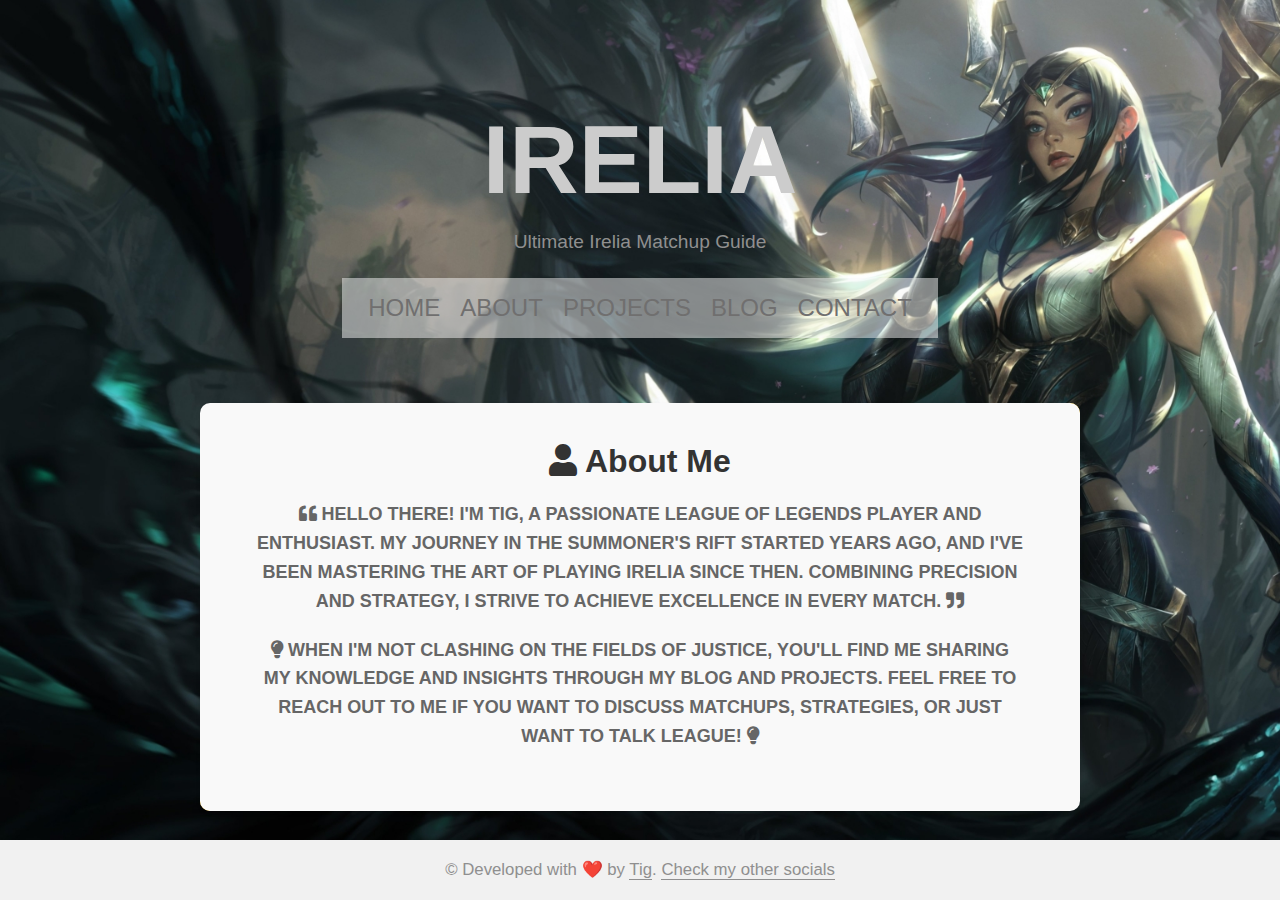
<file: about.html>
<!DOCTYPE html>
<html lang="en">

<head>
    <meta charset="UTF-8">
    <meta name="viewport" content="width=device-width, initial-scale=1.0">
    <title>Irelia</title>
    <link rel="stylesheet" href="about.css">
    <link rel="stylesheet" href="https://cdnjs.cloudflare.com/ajax/libs/font-awesome/5.15.4/css/all.min.css">
</head>

<body>
   
    <div class="background-section"></div>
    <p data-item='Irelia'>Irelia</p>
    <header>
        <section>
            <div style="width: 100% ">Ultimate Irelia Matchup Guide</div>
            <nav>
                <ul class="menuItems" style="width: 100% ">
                    <li><a href='index.html' data-item='Home'>Home</a></li>
                    <li><a href='about.html' data-item='About'>About</a></li>
                    <li><a href='#' data-item='Projects'>Projects</a></li>
                    <li><a href='#' data-item='Blog'>Blog</a></li>
                    <li><a href='#' data-item='Contact'>Contact</a></li>


                </ul>
            </nav>

        </section>
    </header>
       <!-- About Me Section -->
    <section class="about-section">
        <div class="about-container">
            <h2><i class="fas fa-user"></i> About Me</h2>
            <p><i class="fas fa-quote-left"></i> Hello there! I'm Tig, a passionate League of Legends player and enthusiast.
                My journey in the Summoner's Rift started years ago, and I've been mastering the art of playing Irelia since then.
                Combining precision and strategy, I strive to achieve excellence in every match. <i class="fas fa-quote-right"></i></p>
            <p><i class="fas fa-lightbulb"></i> When I'm not clashing on the Fields of Justice, you'll find me sharing my knowledge
                and insights through my blog and projects. Feel free to reach out to me if you want to discuss matchups, strategies,
                or just want to talk League! <i class="fas fa-lightbulb"></i></p>
        </div>
    </section>
    
   


    <!-- Footer starts-->
    <footer>



        <!-- ❤️  -->
        <div class="footer-copyright text-center">&copy; Developed with ❤️</i> by
            <a href="https://github.com/TigScript" class="white-text" target="_blank">Tig</a>. <a
                href="https://op.gg" target="_blank">Check my other socials </a>
        </div>


    </footer>


</body>

</html>
</file>
<file: about.css>
/* Reset some default styles */
* {
    padding: 0;
    margin: 0;
    box-sizing: border-box;
  }
  
  /* Basic styling for the body */
  body {
    display: flex;
    flex-direction: column;
    justify-content: center;
    align-items: center;
    position: relative;
    min-height: 100vh;
    font-family: Arial, sans-serif;
    background-image: url('img/ireliacentinel.jpg');
    background-repeat: no-repeat; /* Evita la repetición de la imagen de fondo */
    background-size: cover; /* Ajusta la imagen para cubrir todo el fondo */
  }
  
  
  
  /* Styling for the text div */
  div {
    color: #8f8f8f;
    text-align: center;
  
    font-size: 1.2em;
    /*  Tamaño de fuente en 1.2 veces el tamaño por defecto */
    font-weight: 400;
    /* Fuente en peso ligero */
  
  
  }
  
  /* Styling for the text with hover effect */
  p {
    margin: 16px;
    font-size: 96px;
    color: #ccc;
    text-transform: uppercase;
    font-weight: 600;
    transition: all 1s ease-in-out;
    position: relative;
  
  
  
  
  
  }
  
  p::before {
    content: attr(data-item);
    transition: all 1s ease-in-out;
    color: #8254ff;
    position: absolute;
    top: 0;
    bottom: 0;
    left: 0;
    right: 0;
    width: 0;
    overflow: hidden;
  }
  
  p:hover::before {
    width: 100%;
  }
  
  
  
  /* Styling for the navigation menu */
  nav {
    margin: 25px;
    background: #f9f9f97e;
    padding: 16px;
  
  }
  
  .menuItems {
    list-style: none;
    display: flex;
  }
  
  .menuItems li {
    margin: 0 10px;
  }
  
  .menuItems a {
    text-decoration: none;
    color: #706f6f;
    font-size: 24px;
    font-weight: 500;
    transition: all 0.5s ease-in-out;
    position: relative;
    text-transform: uppercase;
  }
  
  .menuItems a::before {
    content: attr(data-item);
    transition: 0.5s;
    color: #8254ff;
    position: absolute;
    top: 0;
    bottom: 0;
    left: 0;
    right: 0;
    width: 0;
    overflow: hidden;
  }
  
  .menuItems a:hover::before {
    width: 100%;
    transition: all 0.5s ease-in-out;
  }
  
  /* Styling for the footer */
  footer {
    position: absolute;
    bottom: 0;
    width: 100%;
    height: 60px;
    line-height: 60px;
    font-size: 14px;
    background-color: #f1f1f1;
    color: #000000;
    text-align: center;
  }
  
  footer a {
    text-decoration: none;
    color: inherit;
    border-bottom: 1px solid;
  }
  
  footer a:hover {
    border-bottom: 1px transparent;
  }
  
 
  
  /* Estilos para resaltar el puntero sobre el encabezado de la columna "Campeón" */
  th.champion-header:hover {
    cursor: pointer;
    background-color: #f0f0f0;
    transition: background-color 0.3s ease-in-out;
    cursor: url('img/cursor2.cur'), auto;
    /* Cambia el cursor a cursor2 al hacer hover */
  }
  
  
  /* Estilos para resaltar las celdas de la columna "Campeón" */
  /* Estilos para resaltar las celdas de la columna "Campeón" */
  .champion-cell {
    display: flex;
    align-items: center;
    flex-grow: 1;
    /* Permite que las celdas ocupen el tamaño restante */
    flex-basis: 0;
    /* Evita que las celdas tengan un tamaño mínimo */
    padding: 10px;
    /* Agrega un relleno para el contenido dentro de las celdas */
  }
  
  /* Ajusta el margen izquierdo en negativo para mover la imagen hacia la izquierda */
  .champion-cell img {
    margin-left: 10px;
    
    /* Ajusta el valor según tu preferencia */
  }
  







    /* Styling for the About Me section */
    .about-section {
        background-color: #f9f9f9;
        padding: 40px;
        text-align: center;
        border-radius: 10px;
        box-shadow: 0 2px 4px rgba(0, 0, 0, 0.1);
        margin-top: 40px;
        position: relative;
        overflow: hidden;
        
    }

    .about-container {
        max-width: 800px;
        margin: 0 auto;
    }

    .about-container h2 {
        font-size: 32px;
        color: #333;
        margin-bottom: 20px;
    }

    .about-container p {
        font-size: 18px;
        color: #666;
        margin-bottom: 20px;
        line-height: 1.6;
    }

    .about-section::before {
        content: "";
        position: absolute;
        top: -20px;
        left: -20px;
        right: -20px;
        bottom: -20px;
        background: linear-gradient(to bottom right, #FFD700, #FFA500);
        transform: skew(-10deg);
        z-index: -1;
    }
</file>
